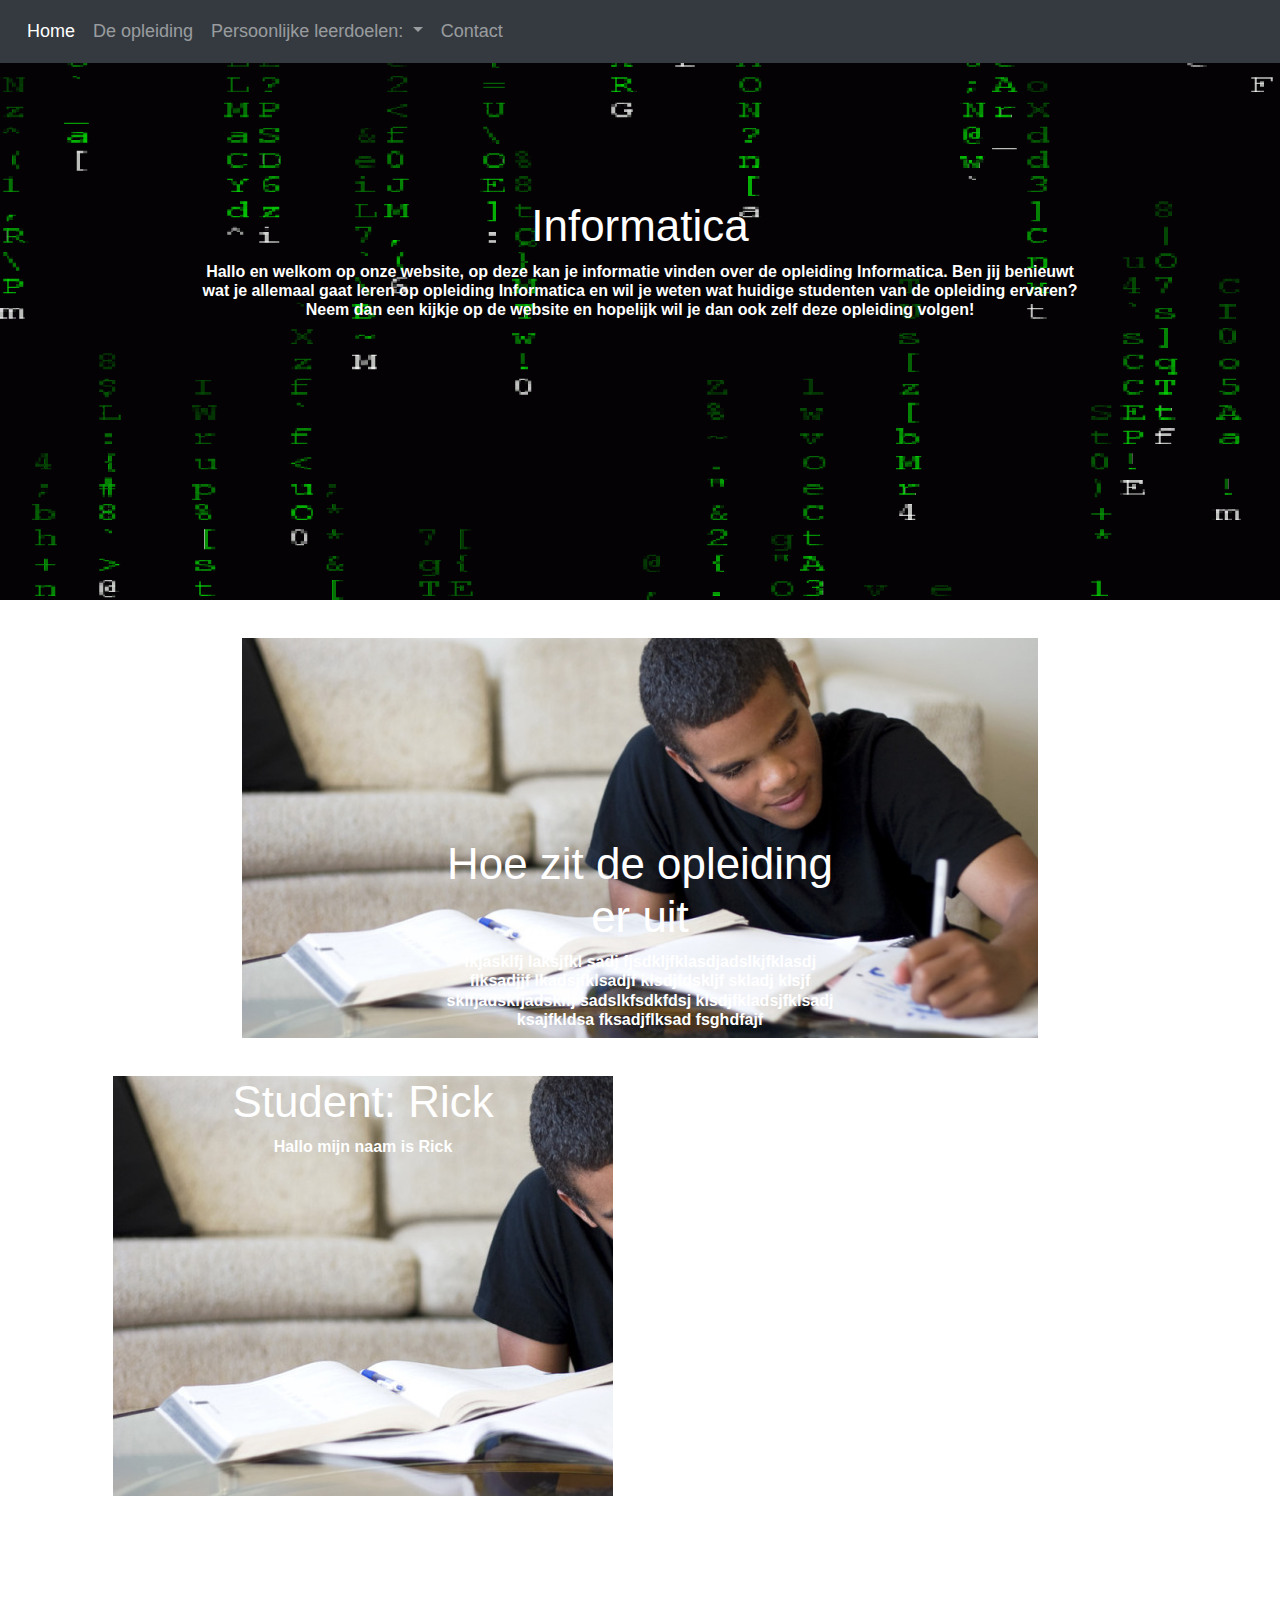
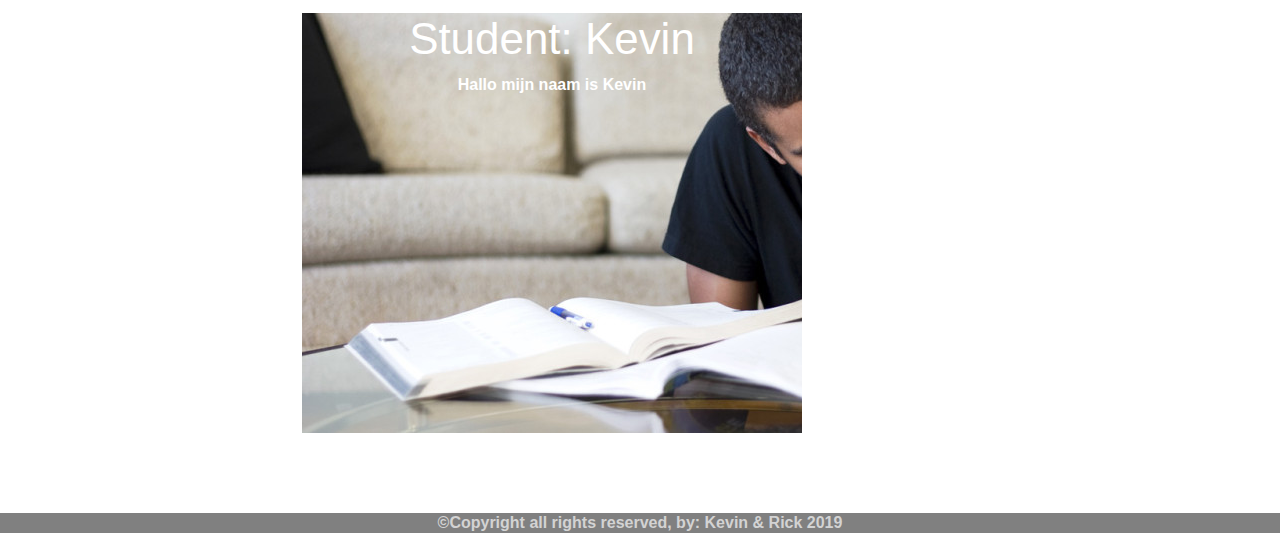
<file: index.html>
<!DOCTYPE html>
<html>

<head>
    <title>Webdesign 1</title>
    <meta charset="utf-8">
    <link rel="stylesheet" href="https://stackpath.bootstrapcdn.com/bootstrap/4.3.1/css/bootstrap.min.css"
        integrity="sha384-ggOyR0iXCbMQv3Xipma34MD+dH/1fQ784/j6cY/iJTQUOhcWr7x9JvoRxT2MZw1T" crossorigin="anonymous">
    <link rel="stylesheet" type="text/css" href="css/style.css" />
    <meta name="viewport" content="width=device-width,initial-scale=1">
    <link rel="stylesheet" type="text/css" href="css/responsivetype.css" />

</head>

<body>

<nav class="navbar fixed-top navbar-expand-lg navbar-dark bg-dark">
    <button class="navbar-toggler" type="button" data-toggle="collapse" data-target="#navbarNavDropdown"
        aria-controls="navbarNavDropdown" aria-expanded="false" aria-label="Toggle navigation">
        <span class="navbar-toggler-icon"></span>
    </button>
    <div class="collapse navbar-collapse" id="navbarNavDropdown">
        <ul class="navbar-nav">
            <li class="nav-item active">
                <a class="nav-link" href="index.html">Home <span class="sr-only">(current)</span></a>
            </li>
            <li class="nav-item">
                <a class="nav-link" href="deopleiding.html">De opleiding</a>
            </li>
            <li class="nav-item dropdown">
                <a class="nav-link dropdown-toggle" id="navbarDropdownMenuLink" role="button"
                    data-toggle="dropdown" aria-haspopup="true" aria-expanded="false">
                    Persoonlijke leerdoelen:
                </a>
                <div class="dropdown-menu" aria-labelledby="navbarDropdownMenuLink">
                    <a class="dropdown-item" href="Kevin.html">Kevin</a>
                    <a class="dropdown-item" href="Rick.html">Rick</a>
                </div>
            </li>
            <li class="nav-item">
                <a class="nav-link" href="Contact.html">Contact</a>
            </li>
        </ul>
    </div>
</nav>

<div class="header container-fluid">
    <h1 class="Title_Header">Informatica</h1>
    <h5>Hallo en welkom op onze website, op deze kan je informatie vinden over de opleiding Informatica. Ben jij benieuwt
        wat je
        allemaal gaat leren op opleiding Informatica en wil je weten wat huidige studenten van de opleiding ervaren?
        Neem dan een kijkje op de website en hopelijk wil je dan ook zelf deze opleiding volgen!
    </h5>
</div>


<main>

    <div class="container-fluid">

        <div class="Blok1_header">
            <h1>Hoe zit de opleiding er uit </h1>
                <h5>
                    fkjasklfj laksjfkl sadj fjsdkljfklasdjadslkjfklasdj flksadjjf lkadsjfklsadjf klsdjfdskljf skladj klsjf
                    sklfjadskfjadsklfj sadslkfsdkfdsj klsdjfkladsjfklsadj ksajfkldsa fksadjflksad fsghdfajf
                </h5>
            </div>
        </div>


     <div class="row">
            <div class="Blok2">
                <h1>Student: Rick </h1>
                <h5>Hallo mijn naam is Rick</h5>
            </div>

            <div class="Blok2 rick">
                <h1>Student: Kevin </h1>
                <h5>Hallo mijn naam is Kevin</h5>
            </div>
        </div>

    </div>

</main>

<div class="footer">
    <h5>©Copyright all rights reserved, by: Kevin & Rick 2019 </h5>
</div>

<script src="https://code.jquery.com/jquery-3.3.1.slim.min.js"integrity="sha384-q8i/X+965DzO0rT7abK41JStQIAqVgRVzpbzo5smXKp4YfRvH+8abtTE1Pi6jizo" crossorigin="anonymous"></script>
<script src="https://cdnjs.cloudflare.com/ajax/libs/popper.js/1.14.7/umd/popper.min.js"integrity="sha384-UO2eT0CpHqdSJQ6hJty5KVphtPhzWj9WO1clHTMGa3JDZwrnQq4sF86dIHNDz0W1" crossorigin="anonymous"></script>
<script src="https://stackpath.bootstrapcdn.com/bootstrap/4.3.1/js/bootstrap.min.js"integrity="sha384-JjSmVgyd0p3pXB1rRibZUAYoIIy6OrQ6VrjIEaFf/nJGzIxFDsf4x0xIM+B07jRM"crossorigin="anonymous"></script>
</body>

</html>
</file>
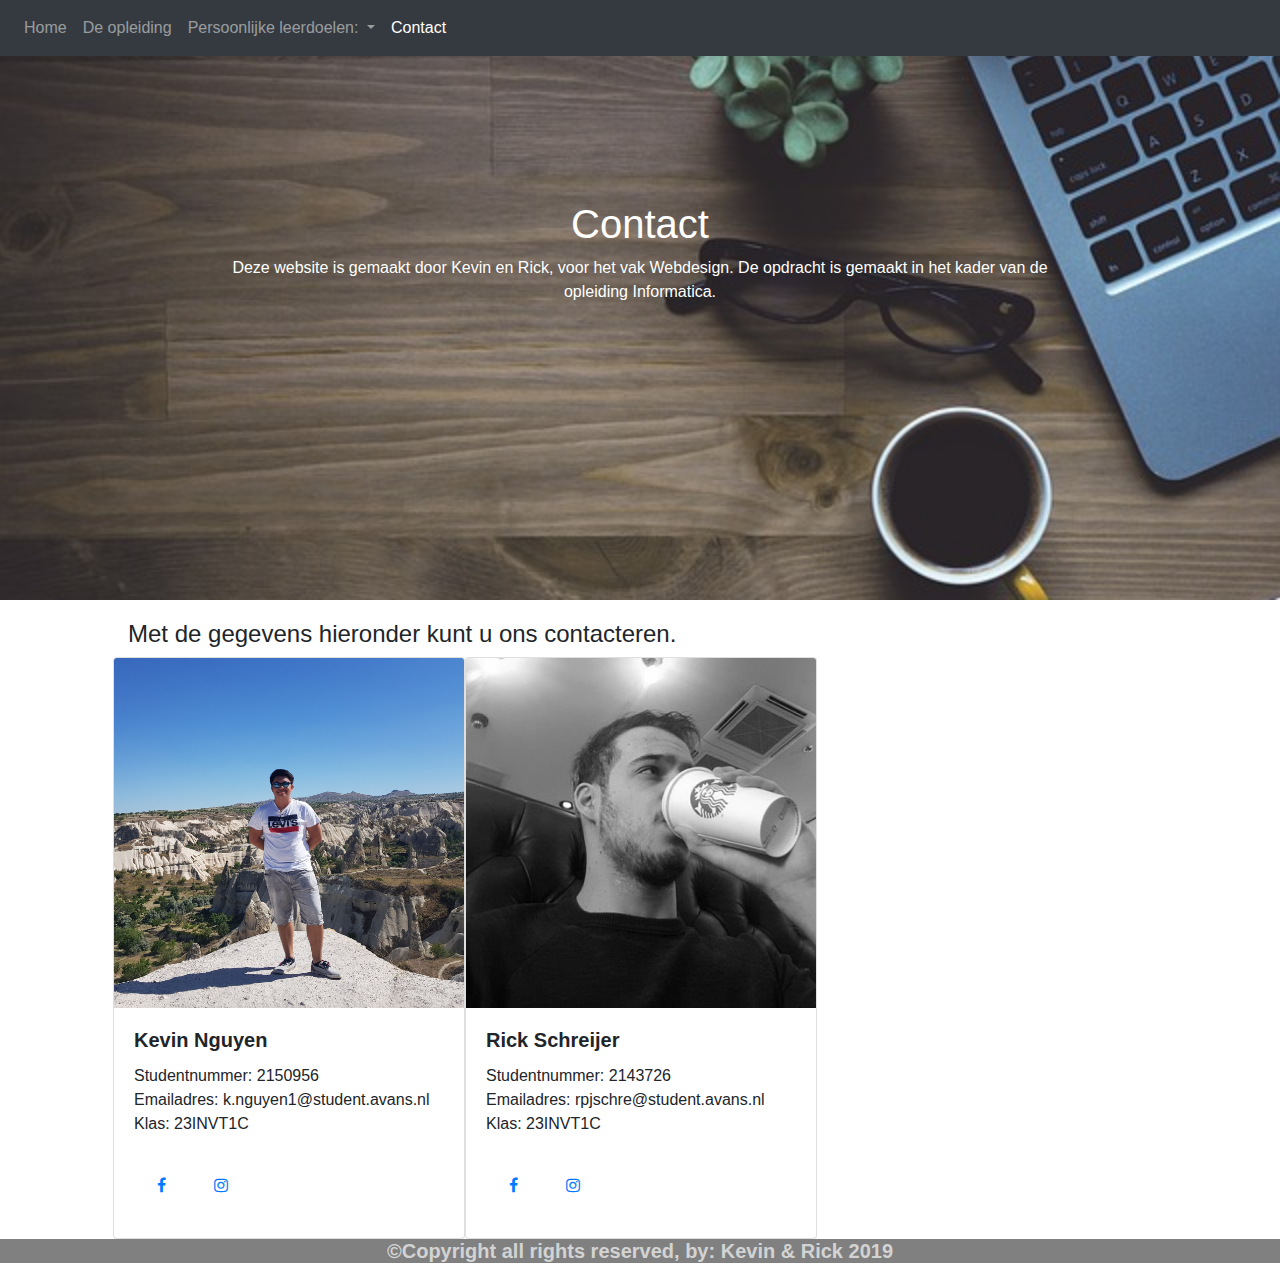
<file: Contact.html>
<!DOCTYPE html>
<html>

<head>
    <title>Webdesign 1</title>
    <meta charset="utf-8">
    <link rel="stylesheet" type="text/css" href="css/style.css" />
    <link rel="stylesheet" href="https://stackpath.bootstrapcdn.com/bootstrap/4.3.1/css/bootstrap.min.css"
        integrity="sha384-ggOyR0iXCbMQv3Xipma34MD+dH/1fQ784/j6cY/iJTQUOhcWr7x9JvoRxT2MZw1T" crossorigin="anonymous">
    <link rel="stylesheet" type="text/css" href="css/style.css" />
    <meta name="viewport" content="width=device-width,initial-scale=1">
    <link rel="stylesheet" href="https://cdnjs.cloudflare.com/ajax/libs/font-awesome/4.7.0/css/font-awesome.min.css">


</head>

<body>

<nav class="navbar fixed-top navbar-expand-lg navbar-dark bg-dark">
    <button class="navbar-toggler" type="button" data-toggle="collapse" data-target="#navbarNavDropdown"
        aria-controls="navbarNavDropdown" aria-expanded="false" aria-label="Toggle navigation">
        <span class="navbar-toggler-icon"></span>
    </button>
    <div class="collapse navbar-collapse" id="navbarNavDropdown">
        <ul class="navbar-nav">
            <li class="nav-item">
                <a class="nav-link" href="index.html">Home</a>
            </li>
            <li class="nav-item">
                <a class="nav-link" href="deopleiding.html">De opleiding</a>
            </li>
            <li class="nav-item dropdown">
                <a class="nav-link dropdown-toggle" id="navbarDropdownMenuLink" role="button" data-toggle="dropdown"
                    aria-haspopup="true" aria-expanded="false">
                    Persoonlijke leerdoelen:
                </a>
                <div class="dropdown-menu" aria-labelledby="navbarDropdownMenuLink">
                    <a class="dropdown-item" href="Kevin.html">Kevin</a>
                    <a class="dropdown-item" href="Rick.html">Rick</a>
                </div>
            </li>
            <li class="nav-item active">
                <a class="nav-link" href="Contact.html">Contact <span class="sr-only">(current)</span></a>
            </li>
        </ul>
    </div>
</nav>
    <div class="header Contact container-fluid ">

        <h1 class="Title_Header">Contact</h1>
        <p>Deze website is gemaakt door Kevin en Rick, voor het vak Webdesign.
        De opdracht is gemaakt in het kader van de opleiding Informatica.
        </p>
    </div>



    <main>
        <h4> Met de gegevens hieronder kunt u ons contacteren.</h4>
        <div class="row">
        <div class="card" style="width: 22rem;">
            <img src="Images/Kevin.jpg" class="card-img-top fotoContact">
            <div class="card-body">
                <h5 class="card-title">Kevin Nguyen</h5>
                <p class="card-text">Studentnummer: 2150956 <br> Emailadres: k.nguyen1@student.avans.nl<br>Klas: 23INVT1C</p>
                <a href="https://www.facebook.com/profile.php?id=100003302111840" target="_blank" class="fa fa-facebook"></a>
                <a href="https://www.instagram.com/kevin2029/" target="_blank" class="fa fa-instagram"></a>
            </div>
        </div>
        <div class="card" style="width: 22rem;">
            <img  src="Images/Rick.jpg" class="card-img-top fotoContact">
            <div class="card-body">
                <h5 class="card-title">Rick Schreijer</h5>
                <p class="card-text">Studentnummer: 2143726 <br> Emailadres: rpjschre@student.avans.nl<br>Klas: 23INVT1C</p>
                <a href="https://www.facebook.com/rick.schreijer" target="_blank" class="fa fa-facebook"></a>
                <a href="https://www.instagram.com/rick_schreijer/?hl=nl" target="_blank" class="fa fa-instagram"></a>
            </div>
        </div>
        </div>    
        

    </main>
    <div class="footer">
        <h5>©Copyright all rights reserved, by: Kevin & Rick 2019 </h5>
    </div>

    <script src="https://code.jquery.com/jquery-3.3.1.slim.min.js"
        integrity="sha384-q8i/X+965DzO0rT7abK41JStQIAqVgRVzpbzo5smXKp4YfRvH+8abtTE1Pi6jizo"
        crossorigin="anonymous"></script>
    <script src="https://cdnjs.cloudflare.com/ajax/libs/popper.js/1.14.7/umd/popper.min.js"
        integrity="sha384-UO2eT0CpHqdSJQ6hJty5KVphtPhzWj9WO1clHTMGa3JDZwrnQq4sF86dIHNDz0W1"
        crossorigin="anonymous"></script>
    <script src="https://stackpath.bootstrapcdn.com/bootstrap/4.3.1/js/bootstrap.min.js"
        integrity="sha384-JjSmVgyd0p3pXB1rRibZUAYoIIy6OrQ6VrjIEaFf/nJGzIxFDsf4x0xIM+B07jRM"
        crossorigin="anonymous"></script>
</body>

</html>
</file>
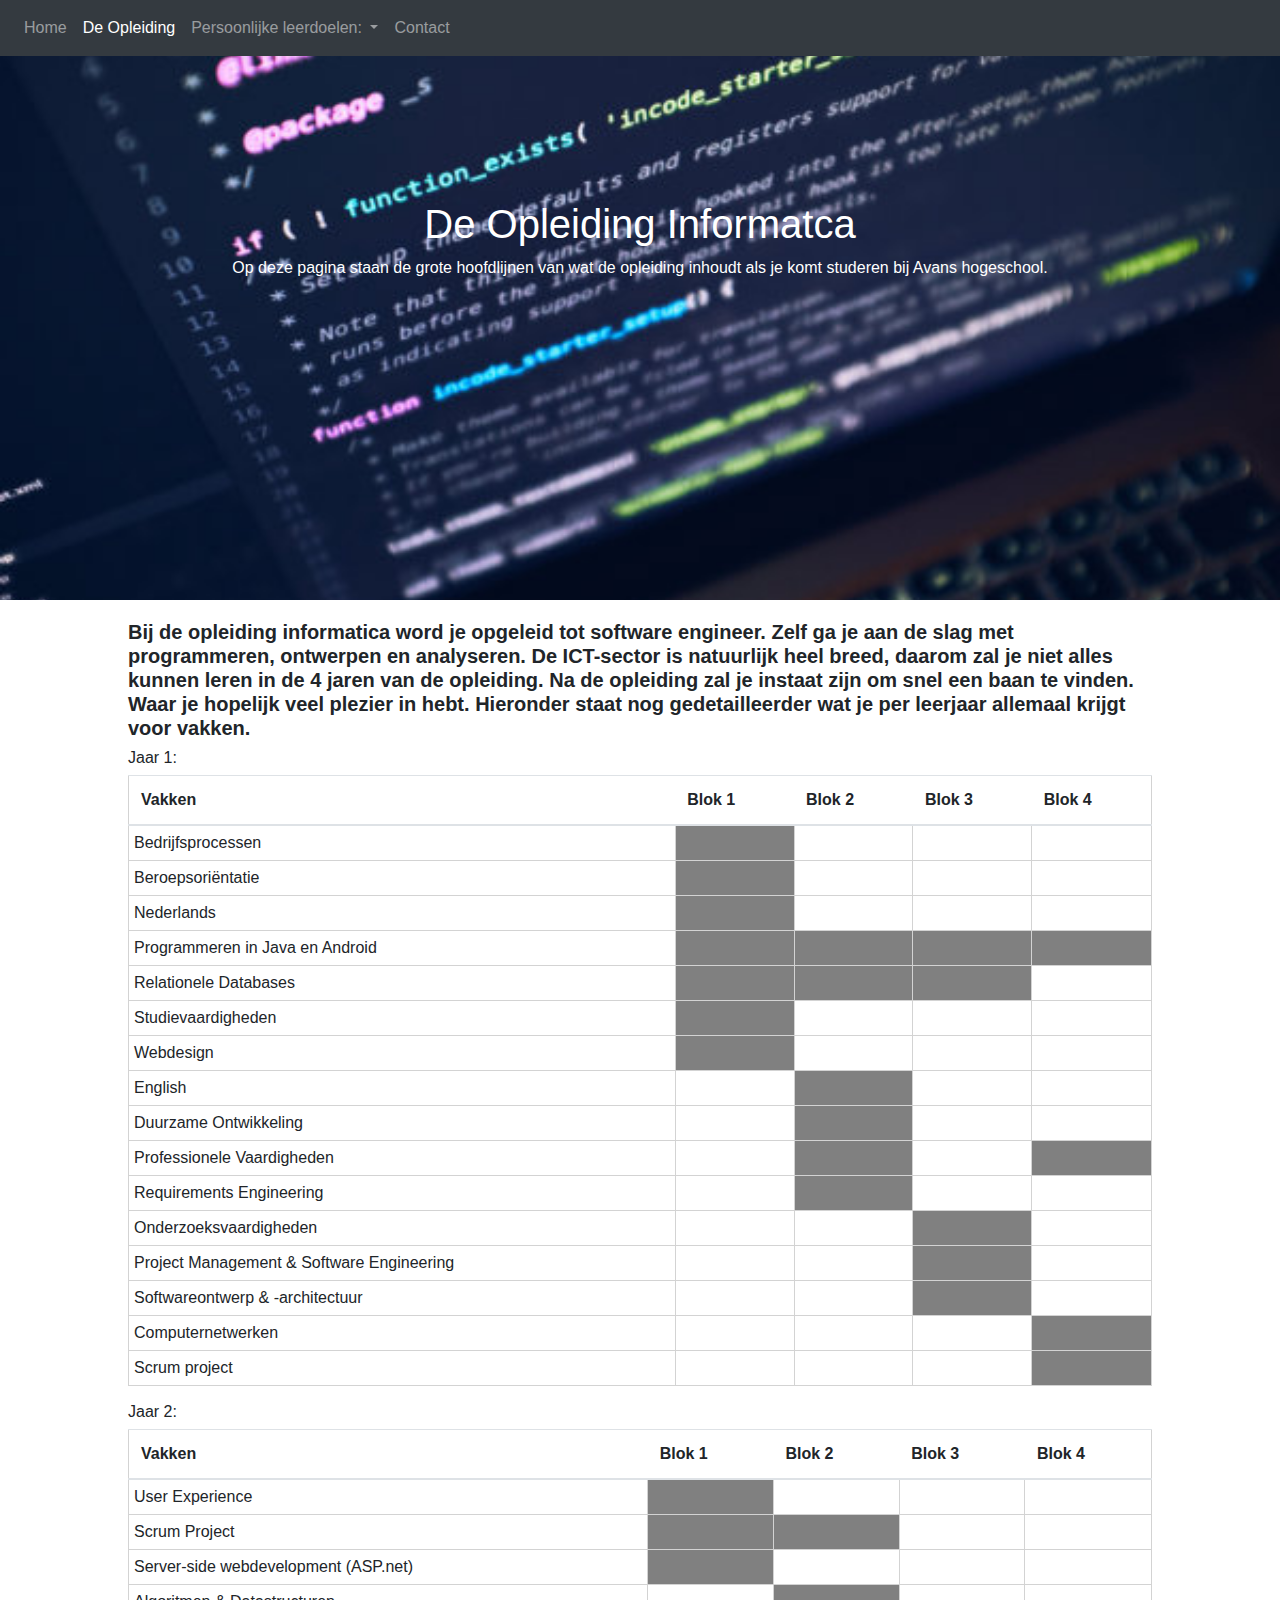
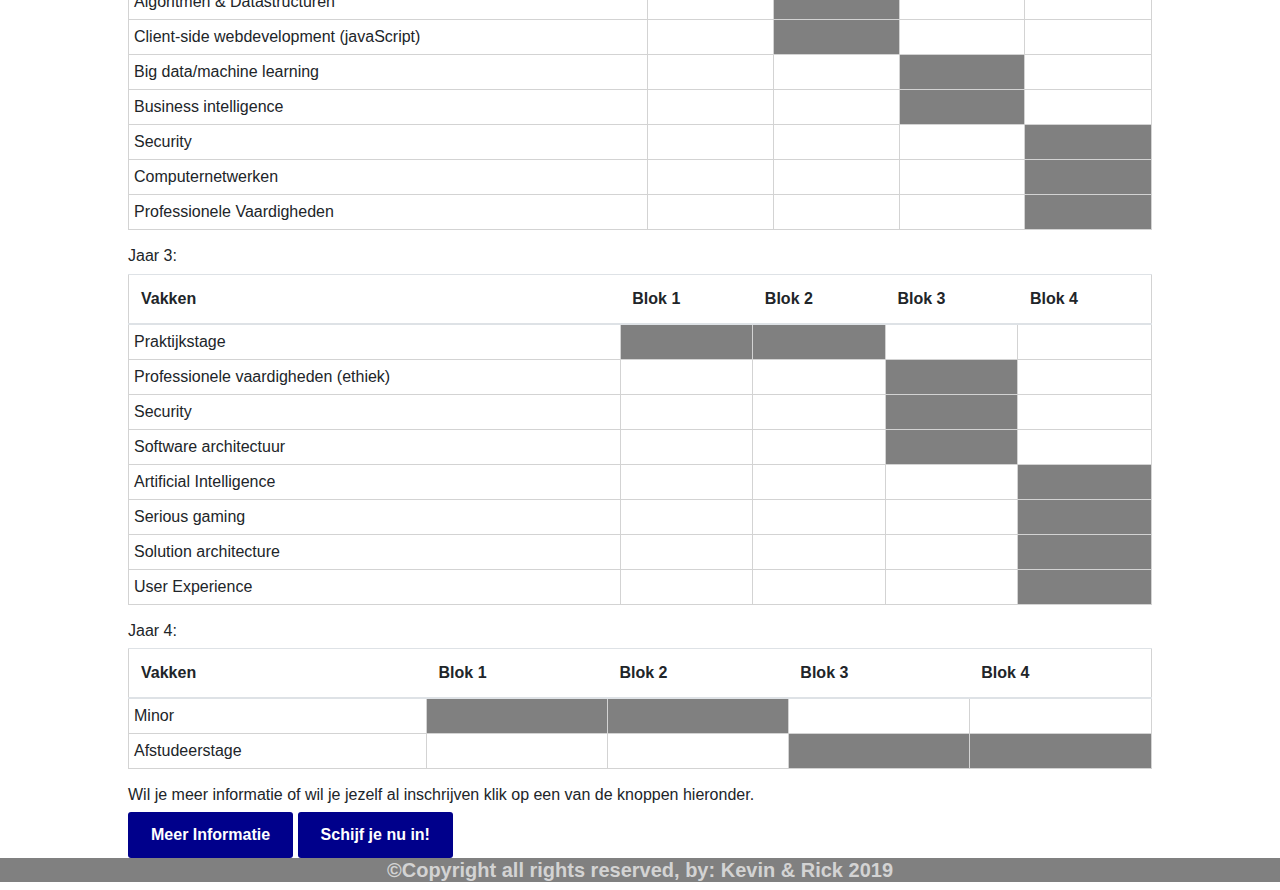
<file: deopleiding.html>
<!DOCTYPE html>
<html>

<head>
    <title>Opleiding Informatca</title>
    <link rel="stylesheet" type="text/css" href="css/style.css" />
    <link rel="stylesheet" href="https://stackpath.bootstrapcdn.com/bootstrap/4.3.1/css/bootstrap.min.css"
        integrity="sha384-ggOyR0iXCbMQv3Xipma34MD+dH/1fQ784/j6cY/iJTQUOhcWr7x9JvoRxT2MZw1T" crossorigin="anonymous">
    <link rel="stylesheet" type="text/css" href="css/style.css" />
    <meta charset="utf-8">
    <meta name="viewport" content="width=device-width,initial-scale=1">

</head>

<body>

<nav class="navbar fixed-top navbar-expand-lg navbar-dark bg-dark">
    <button class="navbar-toggler" type="button" data-toggle="collapse" data-target="#navbarNavDropdown"
        aria-controls="navbarNavDropdown" aria-expanded="false" aria-label="Toggle navigation">
        <span class="navbar-toggler-icon"></span>
    </button>
    <div class="collapse navbar-collapse" id="navbarNavDropdown">
        <ul class="navbar-nav">
            <li class="nav-item">
                <a class="nav-link" href="index.html">Home</a>
            </li>
            <li class="nav-item active">
                <a class="nav-link" href="deopleiding.html">De Opleiding <span class="sr-only">(current)</span></a>
            </li>
            <li class="nav-item dropdown">
                <a class="nav-link dropdown-toggle" id="navbarDropdownMenuLink" role="button" data-toggle="dropdown"
                    aria-haspopup="true" aria-expanded="false">
                    Persoonlijke leerdoelen:
                </a>
                <div class="dropdown-menu" aria-labelledby="navbarDropdownMenuLink">
                    <a class="dropdown-item" href="Kevin.html">Kevin</a>
                    <a class="dropdown-item" href="Rick.html">Rick</a>
                </div>
            </li>
            <li class="nav-item">
                <a class="nav-link" href="Contact.html">Contact</a>
            </li>
        </ul>
    </div>
</nav>

    <div class="header Opleiding">
        <h1>De Opleiding Informatca</h1>
        <p>Op deze pagina staan de grote hoofdlijnen van wat
            de opleiding inhoudt als je komt studeren bij Avans hogeschool.
        </p>
    </div>


    <main>
        <h5>Bij de opleiding informatica word je opgeleid tot software engineer. Zelf ga je aan de slag met programmeren, ontwerpen
        en analyseren. De ICT-sector is natuurlijk heel breed, daarom zal je niet alles kunnen leren in de 4 jaren van de
        opleiding. Na de opleiding zal je instaat zijn om snel een baan te vinden. Waar je hopelijk veel plezier in hebt.
        Hieronder staat nog gedetailleerder wat je per leerjaar allemaal krijgt voor vakken.</h5>

        <h6>Jaar 1:</h6>
        <table class="table">
            <thead>
                <tr>
                    <th>Vakken</th>
                    <th>Blok 1</th>
                    <th>Blok 2 </th>
                    <th>Blok 3</th>
                    <th>Blok 4</th>
                </tr>
            </thead>

            <tbody>
                <tr>
                    <td>Bedrijfsprocessen</td>
                    <td class="blok"></td>
                    <td></td>
                    <td></td>
                    <td></td>
                </tr>
                <tr>
                    <td>Beroepsoriëntatie</td>
                    <td class="blok"></td>
                    <td></td>
                    <td></td>
                    <td></td>
                </tr>
                <tr>
                    <td>Nederlands</td>
                    <td class="blok"></td>
                    <td></td>
                    <td></td>
                    <td></td>
                </tr>
                <tr>
                    <td>Programmeren in Java en Android</td>
                    <td class="blok"></td>
                    <td class="blok"></td>
                    <td class="blok"></td>
                    <td class="blok"></td>
                </tr>
                <tr>
                    <td>Relationele Databases</td>
                    <td class="blok"></td>
                    <td class="blok"></td>
                    <td class="blok"></td>
                    <td></td>
                </tr>
                <tr>
                    <td>Studievaardigheden</td>
                    <td class="blok"></td>
                    <td></td>
                    <td></td>
                    <td></td>
                </tr>
                <tr>
                    <td>Webdesign</td>
                    <td class="blok"></td>
                    <td></td>
                    <td></td>
                    <td></td>
                </tr>
                <tr>
                    <td>English</td>
                    <td></td>
                    <td class="blok"></td>
                    <td></td>
                    <td></td>
                </tr>
                <tr>
                    <td>Duurzame Ontwikkeling</td>
                    <td></td>
                    <td class="blok"></td>
                    <td></td>
                    <td></td>
                </tr>
                <tr>
                    <td>Professionele Vaardigheden</td>
                    <td></td>
                    <td class="blok"></td>
                    <td></td>
                    <td class="blok"></td>
                </tr>
                <tr>
                    <td>Requirements Engineering</td>
                    <td></td>
                    <td class="blok"></td>
                    <td></td>
                    <td></td>
                </tr>
                <tr>
                    <td>Onderzoeksvaardigheden</td>
                    <td></td>
                    <td></td>
                    <td class="blok"></td>
                    <td></td>
                </tr>
                <tr>
                    <td>Project Management & Software Engineering</td>
                    <td></td>
                    <td></td>
                    <td class="blok"></td>
                    <td></td>
                </tr>
                <tr>
                    <td>Softwareontwerp & -architectuur</td>
                    <td></td>
                    <td></td>
                    <td class="blok"></td>
                    <td></td>
                </tr>
                <tr>
                    <td>Computernetwerken</td>
                    <td></td>
                    <td></td>
                    <td></td>
                    <td class="blok"></td>
                </tr>
                <tr>
                    <td>Scrum project</td>
                    <td></td>
                    <td></td>
                    <td></td>
                    <td class="blok"></td>
                </tr>
            </tbody>
        </table>

        <h6>Jaar 2:</h6>
        <table class="table">
            <thead>
                <tr>
                    <th>Vakken</th>
                    <th>Blok 1</th>
                    <th>Blok 2 </th>
                    <th>Blok 3</th>
                    <th>Blok 4</th>
                </tr>
            </thead>
            <tbody>
                <tr>
                    <td>User Experience</td>
                    <td class="blok"></td>
                    <td></td>
                    <td></td>
                    <td></td>
                </tr>
                <tr>
                    <td>Scrum Project</td>
                    <td class="blok"></td>
                    <td class="blok"></td>
                    <td></td>
                    <td></td>
                </tr>
                <tr>
                    <td>Server-side webdevelopment (ASP.net)</td>
                    <td class="blok"></td>
                    <td></td>
                    <td></td>
                    <td></td>
                </tr>
                <tr>
                    <td>Algoritmen & Datastructuren</td>
                    <td></td>
                    <td class="blok"></td>
                    <td></td>
                    <td></td>
                </tr>
                <tr>
                    <td>Client-side webdevelopment (javaScript)</td>
                    <td></td>
                    <td class="blok"></td>
                    <td></td>
                    <td></td>
                </tr>
                <tr>
                    <td>Big data/machine learning</td>
                    <td></td>
                    <td></td>
                    <td class="blok"></td>
                    <td></td>
                </tr>
                <tr>
                    <td>Business intelligence</td>
                    <td></td>
                    <td></td>
                    <td class="blok"></td>
                    <td></td>
                </tr>
                <tr>
                    <td>Security</td>
                    <td></td>
                    <td></td>
                    <td></td>
                    <td class="blok"></td>
                </tr>
                <tr>
                    <td>Computernetwerken</td>
                    <td></td>
                    <td></td>
                    <td></td>
                    <td class="blok"></td>
                </tr>
                <tr>
                    <td>Professionele Vaardigheden</td>
                    <td></td>
                    <td></td>
                    <td></td>
                    <td class="blok"></td>
                </tr>
            </tbody>
        </table>

        <h6>Jaar 3:</h6>
        <table class="table">
            <thead>
                <tr>
                    <th>Vakken</th>
                    <th>Blok 1</th>
                    <th>Blok 2 </th>
                    <th>Blok 3</th>
                    <th>Blok 4</th>
                </tr>
            </thead>
            <tbody>
                <tr>
                    <td>Praktijkstage</td>
                    <td class="blok"></td>
                    <td class="blok"></td>
                    <td></td>
                    <td></td>
                </tr>
                <tr>
                    <td>Professionele vaardigheden (ethiek)</td>
                    <td></td>
                    <td></td>
                    <td class="blok"></td>
                    <td></td>
                </tr>
                <tr>
                    <td>Security</td>
                    <td></td>
                    <td></td>
                    <td class="blok"></td>
                    <td></td>
                </tr>
                <tr>
                    <td>Software architectuur</td>
                    <td></td>
                    <td></td>
                    <td class="blok"></td>
                    <td></td>
                </tr>
                <tr>
                    <td>Artificial Intelligence</td>
                    <td></td>
                    <td></td>
                    <td></td>
                    <td class="blok"></td>
                </tr>
                <tr>
                    <td>Serious gaming</td>
                    <td></td>
                    <td></td>
                    <td></td>
                    <td class="blok"></td>
                </tr>
                <tr>
                    <td>Solution architecture</td>
                    <td></td>
                    <td></td>
                    <td></td>
                    <td class="blok"></td>
                </tr>
                <tr>
                    <td>User Experience</td>
                    <td></td>
                    <td></td>
                    <td></td>
                    <td class="blok"></td>
                </tr>
            </tbody>
        </table>

        <h6>Jaar 4:</h6>
        <table class="table">
            <thead>
                <tr>
                    <th>Vakken</th>
                    <th>Blok 1</th>
                    <th>Blok 2 </th>
                    <th>Blok 3</th>
                    <th>Blok 4</th>
                </tr>
            </thead>
            <tbody>
                <tr>
                    <td>Minor</td>
                    <td class="blok"></td>
                    <td class="blok"></td>
                    <td></td>
                    <td></td>
                </tr>
                <tr>
                    <td>Afstudeerstage</td>
                    <td></td>
                    <td></td>
                    <td class="blok"></td>
                    <td class="blok"></td>
                </tr>
            </tbody>
        </table>

        <h6>Wil je meer informatie of wil je jezelf al inschrijven klik op een van de knoppen hieronder.</h6>
        <a href="https://www.avans.nl/opleidingen/opleidingzoeker/informatica-breda-voltijd-bachelor/introductie" target="_blank" class="button">Meer Informatie</a>
        <a href="https://www.avans.nl/opleidingen/opleidingzoeker/informatica-breda-voltijd-bachelor/aanmelden" target="_blank" class="button">Schijf je nu in!</a>
        
    </main>

    <div class="footer">
        <h5>©Copyright all rights reserved, by: Kevin & Rick 2019 </h5>
    </div>

    <script src="https://code.jquery.com/jquery-3.3.1.slim.min.js"
        integrity="sha384-q8i/X+965DzO0rT7abK41JStQIAqVgRVzpbzo5smXKp4YfRvH+8abtTE1Pi6jizo"
        crossorigin="anonymous"></script>
    <script src="https://cdnjs.cloudflare.com/ajax/libs/popper.js/1.14.7/umd/popper.min.js"
        integrity="sha384-UO2eT0CpHqdSJQ6hJty5KVphtPhzWj9WO1clHTMGa3JDZwrnQq4sF86dIHNDz0W1"
        crossorigin="anonymous"></script>
    <script src="https://stackpath.bootstrapcdn.com/bootstrap/4.3.1/js/bootstrap.min.js"
        integrity="sha384-JjSmVgyd0p3pXB1rRibZUAYoIIy6OrQ6VrjIEaFf/nJGzIxFDsf4x0xIM+B07jRM"
        crossorigin="anonymous"></script>
</body>

</html>
</file>
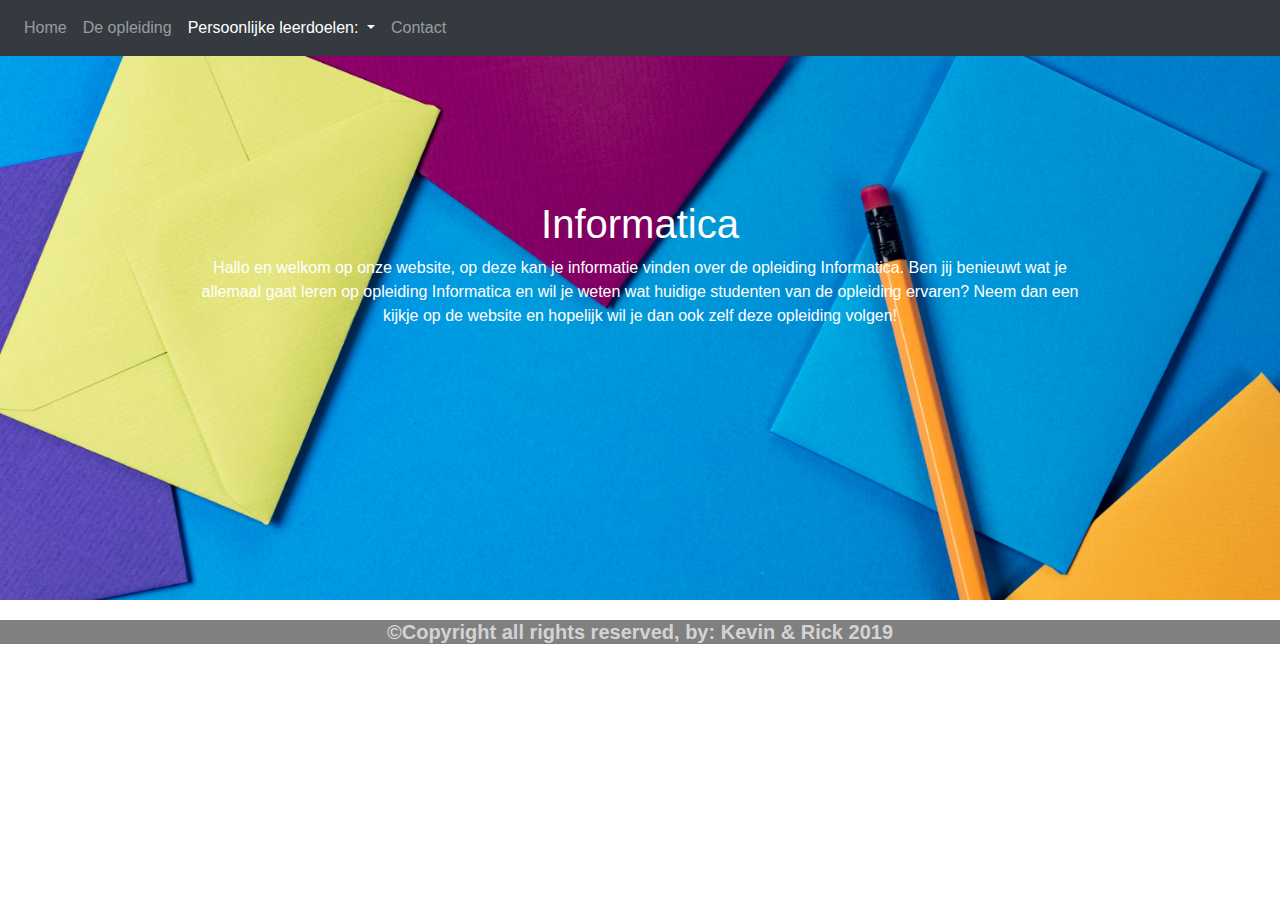
<file: Kevin.html>
<!DOCTYPE html>
<html>

<head>
    <title>Webdesign 1</title>
    <meta charset="utf-8">
    <link rel="stylesheet" type="text/css" href="css/style.css" />
    <link rel="stylesheet" href="https://stackpath.bootstrapcdn.com/bootstrap/4.3.1/css/bootstrap.min.css"
        integrity="sha384-ggOyR0iXCbMQv3Xipma34MD+dH/1fQ784/j6cY/iJTQUOhcWr7x9JvoRxT2MZw1T" crossorigin="anonymous">
    <link rel="stylesheet" type="text/css" href="css/style.css" />
    <meta name="viewport" content="width=device-width,initial-scale=1">
    <link rel="stylesheet" href="https://cdnjs.cloudflare.com/ajax/libs/font-awesome/4.7.0/css/font-awesome.min.css">


</head>

<body>

<nav class="navbar fixed-top navbar-expand-lg navbar-dark bg-dark">
    <button class="navbar-toggler" type="button" data-toggle="collapse" data-target="#navbarNavDropdown"
        aria-controls="navbarNavDropdown" aria-expanded="false" aria-label="Toggle navigation">
        <span class="navbar-toggler-icon"></span>
    </button>
    <div class="collapse navbar-collapse" id="navbarNavDropdown">
        <ul class="navbar-nav">
            <li class="nav-item">
                <a class="nav-link" href="index.html">Home</a>
            </li>
            <li class="nav-item">
                <a class="nav-link" href="deopleiding.html">De opleiding</a>
            </li>
            <li class="nav-item active dropdown">
                <a class="nav-link dropdown-toggle" id="navbarDropdownMenuLink" role="button" data-toggle="dropdown"
                    aria-haspopup="true" aria-expanded="false">
                    Persoonlijke leerdoelen:
                    <span class="sr-only">(current)</span>
                </a>
                <div class="dropdown-menu" aria-labelledby="navbarDropdownMenuLink">
                    <a class="dropdown-item" href="Kevin.html">Kevin</a>
                    <a class="dropdown-item" href="Rick.html">Rick</a>
                </div>
            </li>
            <li class="nav-item">
                <a class="nav-link" href="Contact.html">Contact</a>
            </li>
        </ul>
    </div>
</nav>
    <div class="header Kevin container-fluid ">

        <h1 class="Title_Header">Informatica</h1>
        <p>Hallo en welkom op onze website, op deze kan je informatie vinden over de opleiding Informatica. Ben jij
            benieuwt
            wat je
            allemaal gaat leren op opleiding Informatica en wil je weten wat huidige studenten van de opleiding ervaren?
            Neem dan een kijkje op de website en hopelijk wil je dan ook zelf deze opleiding volgen!
        </p>
    </div>



    <main>

    </main>
    <div class="footer">
        <h5>©Copyright all rights reserved, by: Kevin & Rick 2019 </h5>
    </div>

    <script src="https://code.jquery.com/jquery-3.3.1.slim.min.js"
        integrity="sha384-q8i/X+965DzO0rT7abK41JStQIAqVgRVzpbzo5smXKp4YfRvH+8abtTE1Pi6jizo"
        crossorigin="anonymous"></script>
    <script src="https://cdnjs.cloudflare.com/ajax/libs/popper.js/1.14.7/umd/popper.min.js"
        integrity="sha384-UO2eT0CpHqdSJQ6hJty5KVphtPhzWj9WO1clHTMGa3JDZwrnQq4sF86dIHNDz0W1"
        crossorigin="anonymous"></script>
    <script src="https://stackpath.bootstrapcdn.com/bootstrap/4.3.1/js/bootstrap.min.js"
        integrity="sha384-JjSmVgyd0p3pXB1rRibZUAYoIIy6OrQ6VrjIEaFf/nJGzIxFDsf4x0xIM+B07jRM"
        crossorigin="anonymous"></script>
</body>

</html>
</file>
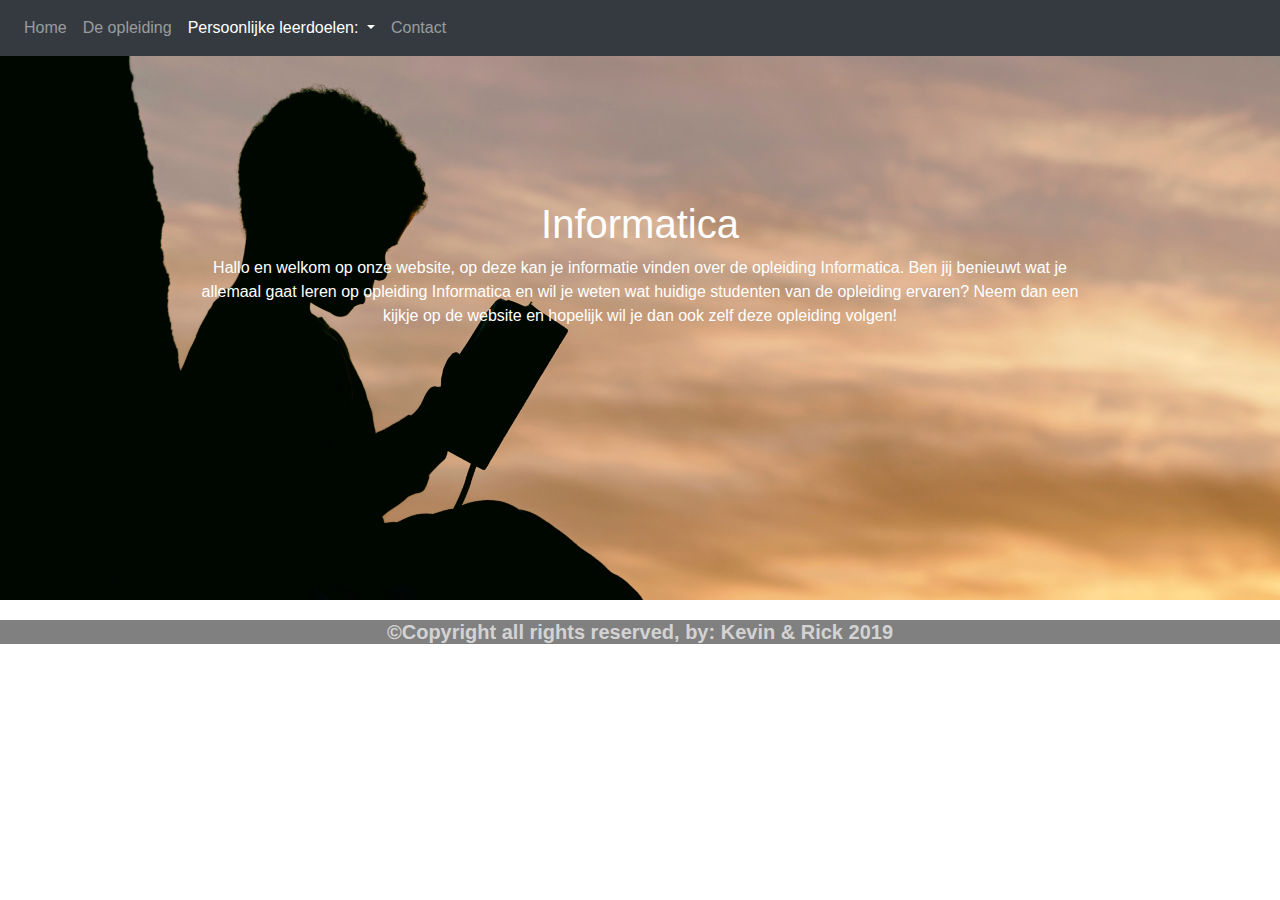
<file: Rick.html>
<!DOCTYPE html>
<html>

<head>
    <title>Webdesign 1</title>
    <meta charset="utf-8">
    <link rel="stylesheet" type="text/css" href="css/style.css" />
    <link rel="stylesheet" href="https://stackpath.bootstrapcdn.com/bootstrap/4.3.1/css/bootstrap.min.css"
        integrity="sha384-ggOyR0iXCbMQv3Xipma34MD+dH/1fQ784/j6cY/iJTQUOhcWr7x9JvoRxT2MZw1T" crossorigin="anonymous">
    <link rel="stylesheet" type="text/css" href="css/style.css" />
    <meta name="viewport" content="width=device-width,initial-scale=1">
    <link rel="stylesheet" href="https://cdnjs.cloudflare.com/ajax/libs/font-awesome/4.7.0/css/font-awesome.min.css">


</head>

<body>

    <nav class="navbar fixed-top navbar-expand-lg navbar-dark bg-dark">
        <button class="navbar-toggler" type="button" data-toggle="collapse" data-target="#navbarNavDropdown"
            aria-controls="navbarNavDropdown" aria-expanded="false" aria-label="Toggle navigation">
            <span class="navbar-toggler-icon"></span>
        </button>
        <div class="collapse navbar-collapse" id="navbarNavDropdown">
            <ul class="navbar-nav">
                <li class="nav-item">
                    <a class="nav-link" href="index.html">Home</a>
                </li>
                <li class="nav-item">
                    <a class="nav-link" href="deopleiding.html">De opleiding</a>
                </li>
                <li class="nav-item active dropdown">
                    <a class="nav-link dropdown-toggle" id="navbarDropdownMenuLink" role="button" data-toggle="dropdown"
                        aria-haspopup="true" aria-expanded="false">
                        Persoonlijke leerdoelen:
                        <span class="sr-only">(current)</span>
                    </a>
                    <div class="dropdown-menu" aria-labelledby="navbarDropdownMenuLink">
                        <a class="dropdown-item" href="Kevin.html">Kevin</a>
                        <a class="dropdown-item" href="Rick.html">Rick</a>
                    </div>
                </li>
                <li class="nav-item">
                    <a class="nav-link" href="Contact.html">Contact</a>
                </li>
            </ul>
        </div>
    </nav>
    <div class="header Rick container-fluid ">

        <h1 class="Title_Header">Informatica</h1>
        <p>Hallo en welkom op onze website, op deze kan je informatie vinden over de opleiding Informatica. Ben jij
            benieuwt
            wat je
            allemaal gaat leren op opleiding Informatica en wil je weten wat huidige studenten van de opleiding ervaren?
            Neem dan een kijkje op de website en hopelijk wil je dan ook zelf deze opleiding volgen!
        </p>
    </div>



    <main>
    </main>
    <div class="footer">
        <h5>©Copyright all rights reserved, by: Kevin & Rick 2019 </h5>
    </div>

    <script src="https://code.jquery.com/jquery-3.3.1.slim.min.js"
        integrity="sha384-q8i/X+965DzO0rT7abK41JStQIAqVgRVzpbzo5smXKp4YfRvH+8abtTE1Pi6jizo"
        crossorigin="anonymous"></script>
    <script src="https://cdnjs.cloudflare.com/ajax/libs/popper.js/1.14.7/umd/popper.min.js"
        integrity="sha384-UO2eT0CpHqdSJQ6hJty5KVphtPhzWj9WO1clHTMGa3JDZwrnQq4sF86dIHNDz0W1"
        crossorigin="anonymous"></script>
    <script src="https://stackpath.bootstrapcdn.com/bootstrap/4.3.1/js/bootstrap.min.js"
        integrity="sha384-JjSmVgyd0p3pXB1rRibZUAYoIIy6OrQ6VrjIEaFf/nJGzIxFDsf4x0xIM+B07jRM"
        crossorigin="anonymous"></script>
</body>

</html>
</file>
<file: css/style.css>
body {
  margin:0;
}
main{
    margin-top: 20px;
    margin-left: 10%;
    margin-right: 10%;
}

.header {
  padding: 200px;
  text-align: center;
  background-image: url("../Images/giphy.gif");
  background-repeat: no-repeat;
  background-size: cover;
  color: white;
  height: 600px;
  width: 100%;
}

.header.Opleiding {
  background-image: url("../Images/study.jpg");

}
.header.Contact {
  background-image: url("../Images/contact.jpg");

}
.header.Kevin {
  background-image: url("../Images/KevinLeerdoel.jpg");
 
}
.header.Rick {
  background-image: url("../Images/RickLeerdoel.jpg");

}



h5{
  font-weight: bold;
}
.blok {
  background: gray;
}
.table {
  border: 1px solid lightgray; 
} 
.table td {
  padding: 5px;
  margin: 5px;
  border: 1px solid lightgray;
}



.Blok1_header {
  padding: 200px;
  text-align: center;
  background-image: url(../Images/frontpage_pic1.webp);
  background-repeat: no-repeat;
  background-size: cover;
  color: white;
  margin-top: 1cm;
  margin-left: 10% ;
  margin-right: 10%;
  height: 200px;

}


.Blok2{
  text-align: center;
  background-image: url(../Images/frontpage_pic1.webp);
  background-repeat: no-repeat;
  color: white;
  margin-top: 1cm;
  width: 500px;
  height: 500px;

  
}

.Blok2.rick{
  margin-left: 5cm;
  background-image: url(../Images/frontpage_pic1.webp);

}

.fa {
  padding: 20px;
  width: 50px;
  text-align: center;
  text-decoration: none;
  margin: 5px 2px;
}
.fa:hover {
    opacity: 0.7;
}

.fotoContact{
  width: 350px;
  
}

.footer {
  position: relative;
  width: 100%;
  background-color: gray;
  color: lightgray;
  text-align: center;
  top: 100%;
}

.button {
	background-color:darkblue;
	border-radius:3px;
	display:inline-block;
	cursor:pointer;
	color:#ffffff;
	font-weight:bold;
	padding:11px 23px;

}
.button:hover {
	background-color:lightskyblue;
}
</file>
<file: css/responsivetype.css>
html,
body {
	font-size: 14px !important;
}
h1 {
	font-size: 1.602em;
}
h2 {
	font-size: 1.424em;
}
h3 {
	font-size: 1.266em;
}
h4 {
	font-size: 1.125em;
}
h5 {
	font-size: 0.889em;
}
h6 {
	font-size: 0.79em;
}
.display-1 {
	font-size: 3.906em;
}
.display-2 {
	font-size: 3.125em;
}
.display-3 {
	font-size: 2.5em;
}
.display-4 {
	font-size: 2em;
}

@media (min-width: 48em) {
	h1 {
	  font-size: 2.441em;
	}
	h2 {
		font-size: 1.953em;
	}
	h3 {
		font-size: 1.563em;
	}
	h4 {
		font-size: 1.25em;
	}
	.display-1 {
		font-size: 6em;
	}
	.display-2 {
		font-size: 5.5em;
	}
	.display-3 {
		font-size: 4.5em;
	}
	.display-4 {
		font-size: 3.5em;
	}
}

@media (min-width: 62em) {
	html,
	body {
		font-size: 16px !important;
	}
}

@media (min-width: 75em) {
	html,
	body {
		font-size: 18px !important;
	}
}
</file>
